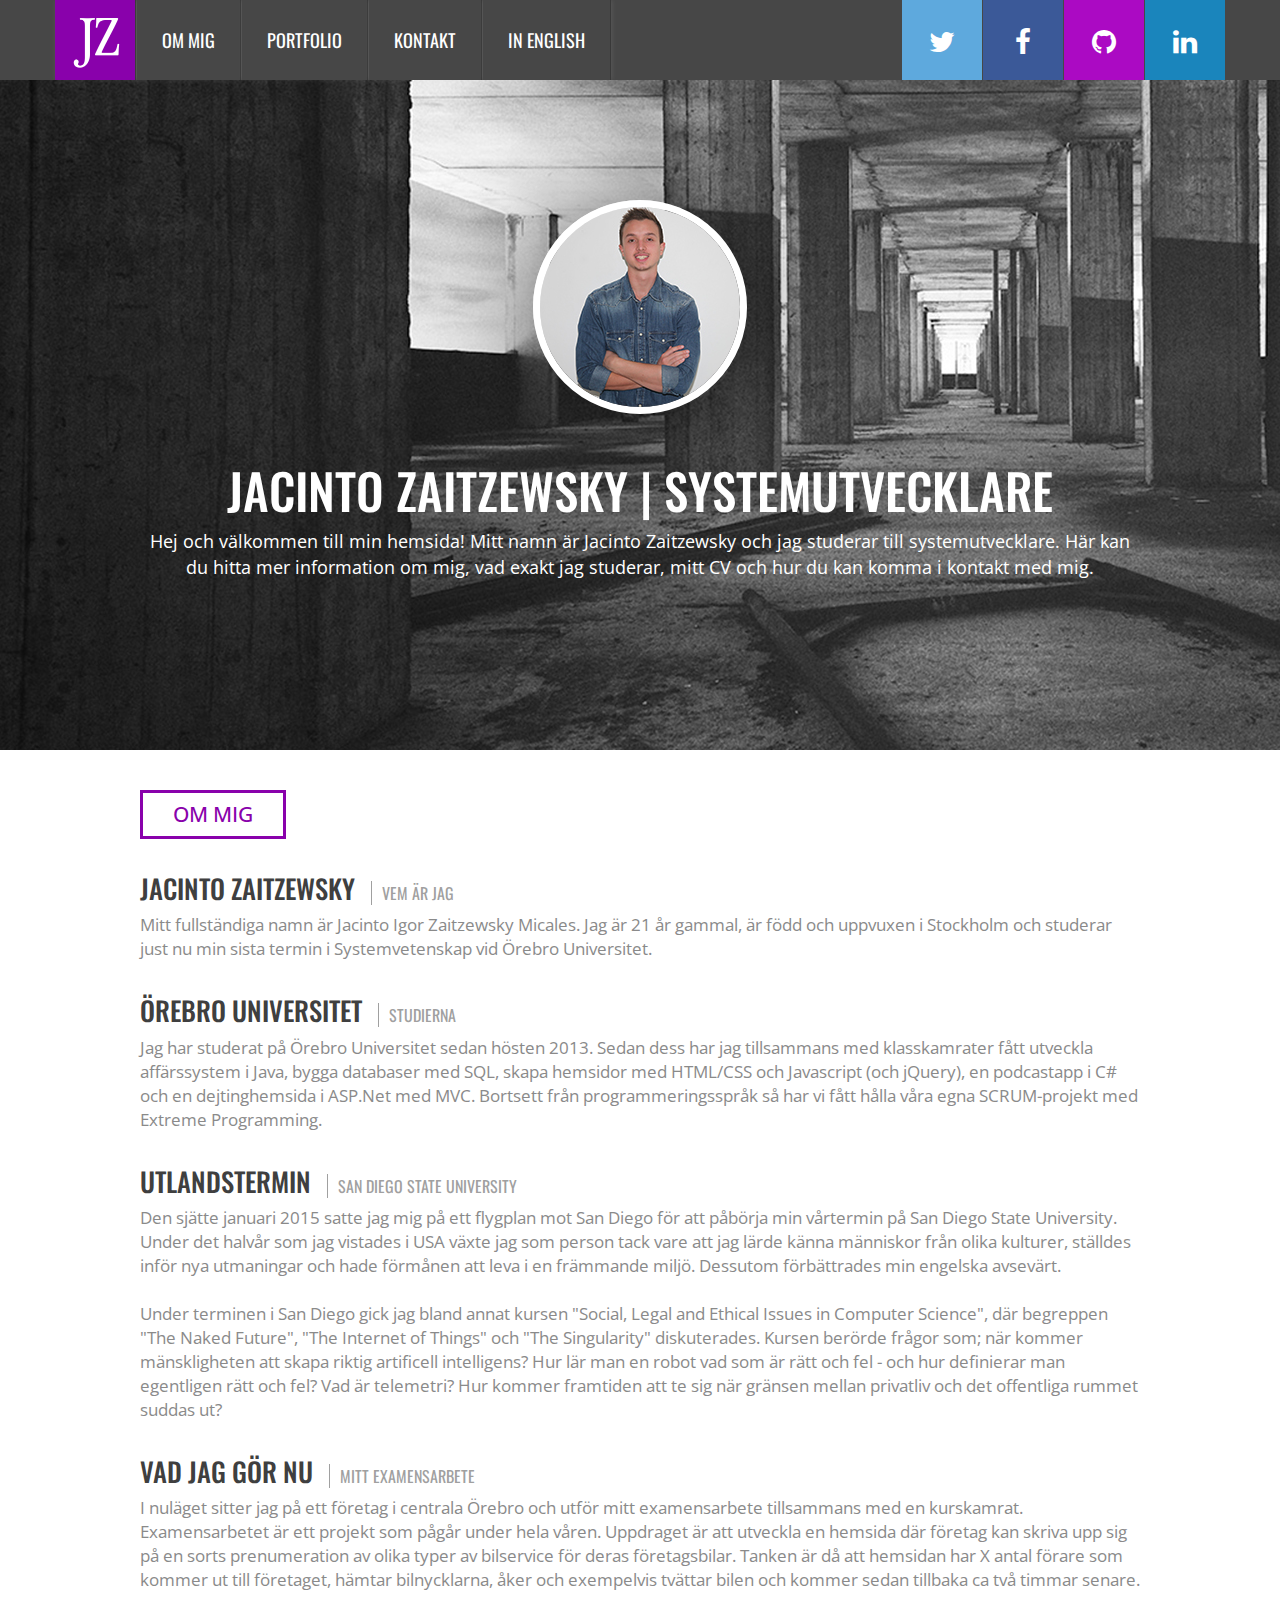
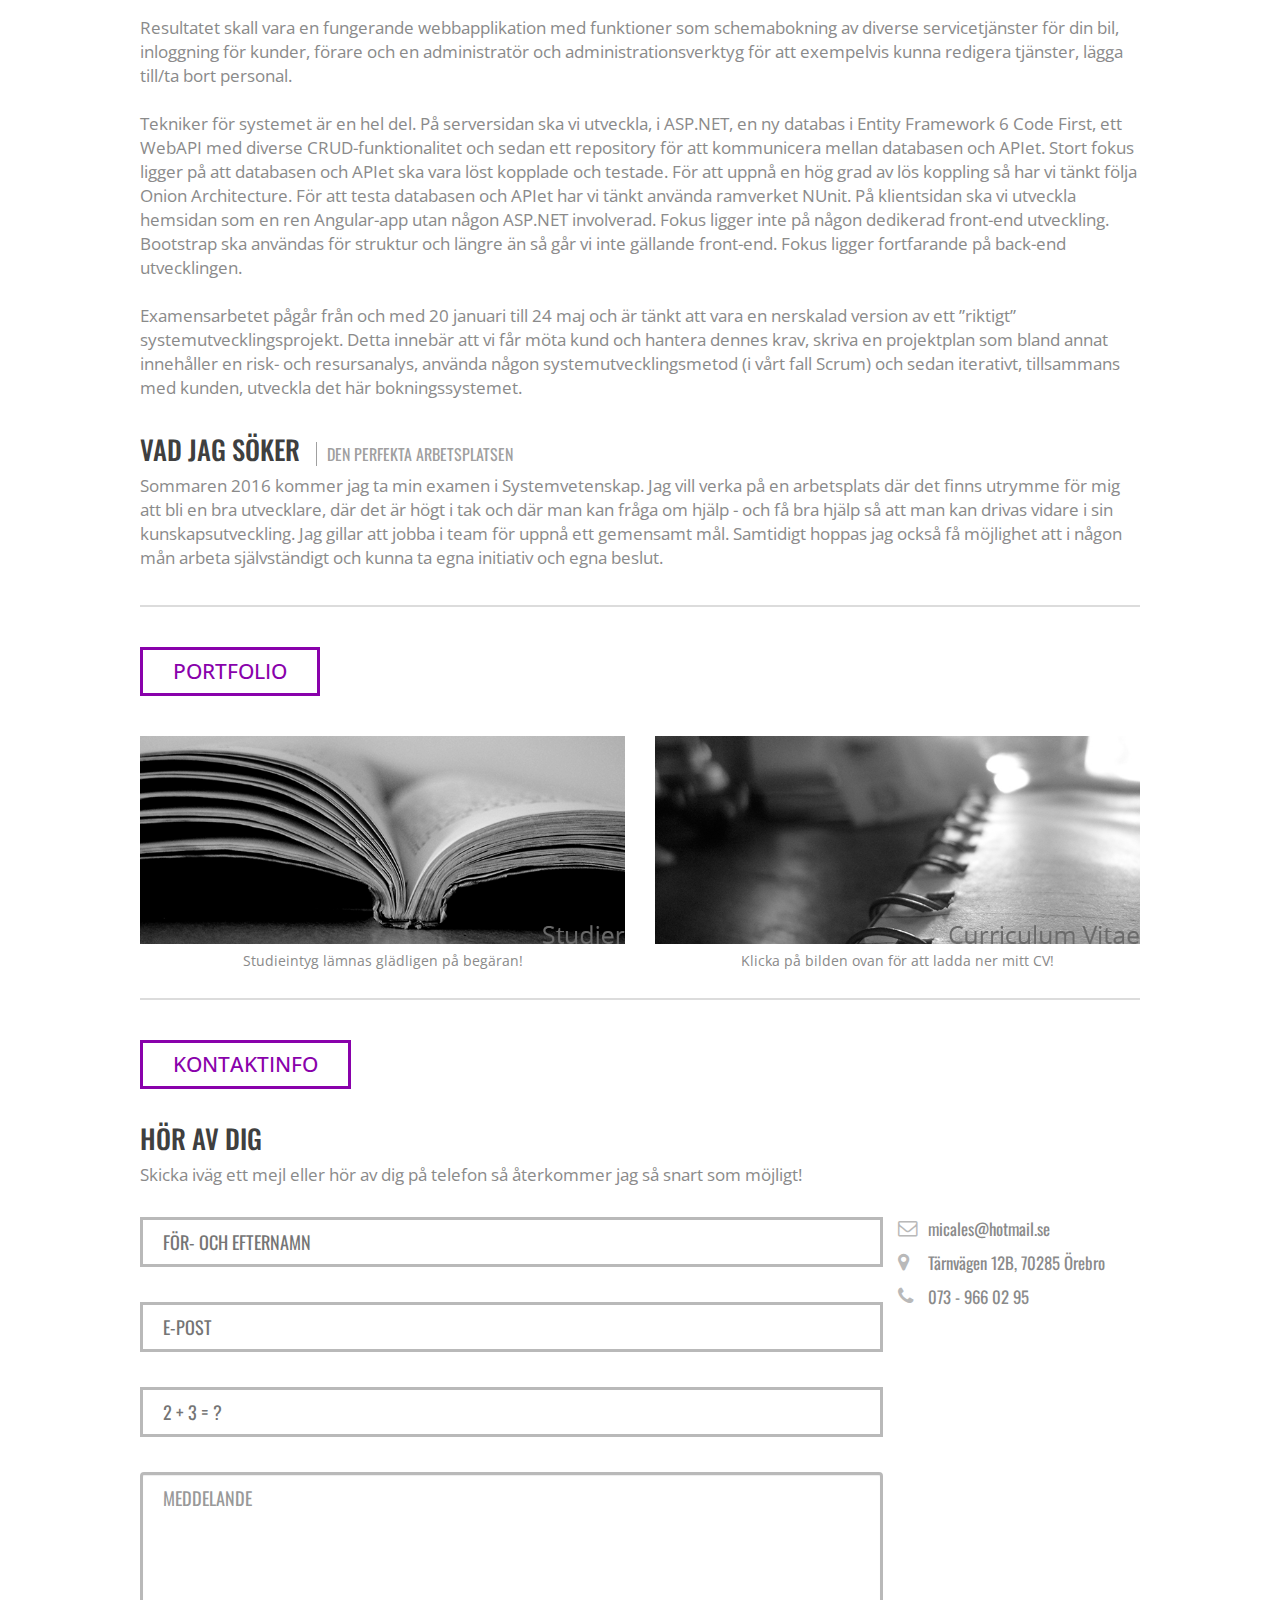
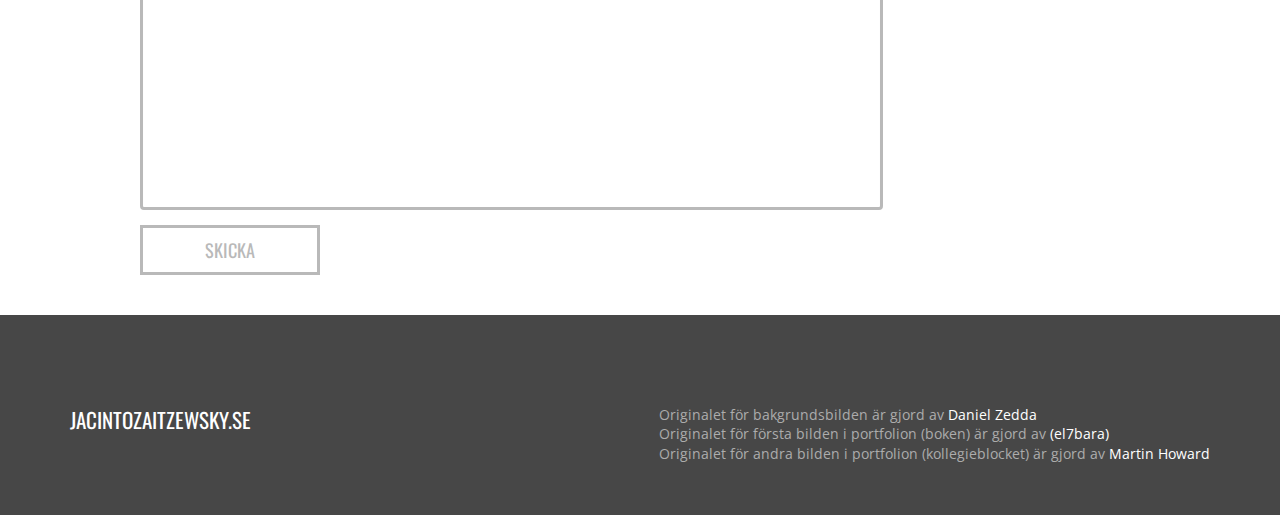
<file: JZPage/index.html>
<!DOCTYPE html>
<html lang="sv">
  <head>
    <meta charset="utf-8">
    <meta http-equiv="X-UA-Compatible" content="IE=edge">
    <meta name="viewport" content="width=device-width, initial-scale=1">
    <meta name="robots" content="noindex">
    <meta name="theme-color" content="#474747">
    <!-- The above 3 meta tags *must* come first in the head; any other head content must come *after* these tags -->
    <link rel="icon" type="image/png" href="img/JZicon.png">
    <title>Jacintos Portfolio</title>

    <!-- Bootstrap -->
    <link href="css/bootstrap.min.css" rel="stylesheet">

    <!-- CUSTOM -->
    <link href='http://fonts.googleapis.com/css?family=Oswald|Open+Sans' rel='stylesheet' type='text/css'>
    <link rel="stylesheet" href="css/custom.css">
    <link rel="stylesheet" href="css/font-awesome.min.css">
    <link rel="stylesheet" type="text/css" href="css/animate.css">
    <link rel="stylesheet" href="css/Back-to-top-css/style.css">

    <script src="js/Back-to-top-js/modernizr.js"></script> <!-- modernizr -->

    <!-- HTML5 shim and Respond.js for IE8 support of HTML5 elements and media queries -->
    <!-- WARNING: Respond.js doesn't work if you view the page via file:// -->
    <!--[if lt IE 9]>
      <script src="https://oss.maxcdn.com/html5shiv/3.7.2/html5shiv.min.js"></script>
      <script src="https://oss.maxcdn.com/respond/1.4.2/respond.min.js"></script>
    <![endif]-->
  </head>
  <body>
  <!-- NAVIGATION BAR -->
  <nav class="navbar navbar-default navbar-fixed-top" role="navigation">
    <div class="container">
      <!-- Brand and toggle get grouped for better mobile display -->
      <div class="navbar-header">
        <button type="button" class="navbar-toggle collapsed" data-toggle="collapse" data-target="#bs-example-navbar-collapse-1">
          <span class="sr-only">Toggle navigation</span>
          <span class="icon-bar"></span>
          <span class="icon-bar"></span>
          <span class="icon-bar"></span>
        </button>
        <a class="navbar-brand" href="index.html"><img src="img/logo.png" class="logo animated bounceInDown"></a>
      </div>

      <!-- Collect the nav links, forms, and other content for toggling -->
      <div class="collapse navbar-collapse" id="bs-example-navbar-collapse-1">
        <ul class="nav navbar-nav">

          <!-- HOME button, maybe use later. -->
          <!-- <li class="active"><a href="#">HOME <span class="sr-only">(current)</span></a></li> -->
          <!-- /HOME button, maybe use later. -->
        
          <li class="btn-about animated bounceInDown"><a id="about-me-link" href="#">OM MIG</a></li>
          <li class="btn-portfolio animated bounceInDown"><a id="portfolio-link" href="#">PORTFOLIO</a></li>
          <li class="btn-contact animated bounceInDown"><a id="contact-link" href="#">KONTAKT</a></li>
          <li class="btn-language animated bounceInDown"><a href="english.html">IN ENGLISH</a></li>
        </ul>

        <!-- SOCIAL ICONS -->
        <ul class="nav navbar-nav navbar-right">
          <li class="twitter animated bounceInDown"><a href="https://twitter.com/jzait" target="blank_"><i class="fa fa-twitter"></i></a></li>
          <li class="facebook animated bounceInDown"><a href="https://www.facebook.com/jacinto.zaitzewsky.systemutvecklare?ref=hl" target="blank_"><i class="fa fa-facebook"></i></a></li>
          <li class="github animated bounceInDown"><a href="https://github.com/Zaitzewsky" target="blank_"><i class="fa fa-github"></i></a></li>
          <li class="linkedin animated bounceInDown"><a href="https://se.linkedin.com/in/jacinto-zaitzewsky-62475710a" target="blank_"><i class="fa fa-linkedin"></i></a></li>
        </ul>
        <!-- /SOCIAL ICONS -->

      </div><!-- /.navbar-collapse -->
    </div><!-- /.container-fluid -->
  </nav>
  <!-- /NAVIGATION BAR -->

  <!-- HEADER -->
  <header class="container-fluid">
    <div id="headerDiv" class="row">
      <img src="img/profilePicture.jpg" class="img-circle profile-picture animated flipInX">
      <h2 class="header-titletext animated rollIn">JACINTO ZAITZEWSKY | SYSTEMUTVECKLARE</h2>
      <P class="header-subtitletext animated rollIn">Hej och välkommen till min hemsida! Mitt namn är Jacinto Zaitzewsky och jag studerar till systemutvecklare. Här kan du hitta mer information om mig, vad exakt jag studerar, mitt CV och hur du kan komma i kontakt med mig.</P>
    </div>
    
  </header>
  <!-- /HEADER -->

  <!-- MAIN CONTENT -->
  <div class="main-content container">
    <div class="row">

      <!-- about me -->
      <div id="1" class="about-me animated slideInUp">
        <h3>OM MIG</h3>
            <h4>JACINTO ZAITZEWSKY <small>VEM ÄR JAG</small></h4>
            <p>Mitt fullständiga namn är Jacinto Igor Zaitzewsky Micales. Jag är 21 år gammal, är född och uppvuxen i Stockholm och studerar just nu min sista termin i Systemvetenskap vid Örebro Universitet.</p>

        <h4>ÖREBRO UNIVERSITET <small>STUDIERNA</small></h4>
        <p>Jag har studerat på Örebro Universitet sedan hösten 2013. Sedan dess har jag tillsammans med klasskamrater fått utveckla affärssystem i Java, bygga databaser med SQL, skapa hemsidor med HTML/CSS och Javascript (och              jQuery), en podcastapp i C# och en dejtinghemsida i ASP.Net med MVC. Bortsett från programmeringsspråk så har vi fått hålla våra egna SCRUM-projekt med Extreme Programming.</p>

        <h4>UTLANDSTERMIN <small>SAN DIEGO STATE UNIVERSITY</small></h4>
        <p>Den sjätte januari 2015 satte jag mig på ett flygplan mot San Diego för att påbörja min vårtermin på San Diego State University. Under det halvår som jag vistades i USA växte jag som person tack vare att jag lärde känna         människor från olika kulturer, ställdes inför nya utmaningar och hade förmånen att leva i en främmande miljö. Dessutom förbättrades min engelska avsevärt.
        <br>
        <br>
        Under terminen i San Diego gick jag bland annat kursen "Social, Legal and Ethical Issues in Computer Science", där begreppen "The Naked Future", "The Internet of Things" och "The Singularity" diskuterades. Kursen berörde           frågor som; när kommer mänskligheten att skapa riktig artificell intelligens? Hur lär man en robot vad som är rätt och fel - och hur definierar man egentligen rätt och fel? Vad är telemetri? Hur kommer framtiden att te sig         när gränsen mellan privatliv och det offentliga rummet suddas ut?</p>

        <h4>VAD JAG GÖR NU <small>MITT EXAMENSARBETE</small></h4>
        <p>I nuläget sitter jag på ett företag i centrala Örebro och utför mitt examensarbete tillsammans med en kurskamrat. Examensarbetet är ett projekt som pågår under hela våren. Uppdraget är att utveckla en hemsida där företag kan skriva upp sig på en sorts prenumeration av olika typer av bilservice för deras företagsbilar. Tanken är då att hemsidan har X antal förare som kommer ut till företaget, hämtar bilnycklarna, åker och exempelvis tvättar bilen och kommer sedan tillbaka ca två timmar senare.
        <br>
        <br>
            Resultatet skall vara en fungerande webbapplikation med funktioner som schemabokning av diverse servicetjänster för din bil, inloggning för kunder, förare och en administratör och administrationsverktyg för att exempelvis kunna redigera tjänster, lägga till/ta bort personal.
        <br>
        <br>    
            Tekniker för systemet är en hel del. På serversidan ska vi utveckla, i ASP.NET, en ny databas i Entity Framework 6 Code First, ett WebAPI med diverse CRUD-funktionalitet och sedan ett repository för att kommunicera mellan databasen och APIet. Stort fokus ligger på att databasen och APIet ska vara löst kopplade och testade. För att uppnå en hög grad av lös koppling så har vi tänkt följa Onion Architecture. För att testa databasen och APIet har vi tänkt använda ramverket NUnit. På klientsidan ska vi utveckla hemsidan som en ren Angular-app utan någon ASP.NET involverad. Fokus ligger inte på någon dedikerad front-end utveckling. Bootstrap ska användas för struktur och längre än så går vi inte gällande front-end. Fokus ligger fortfarande på back-end utvecklingen.
        <br>
        <br>    
            Examensarbetet pågår från och med 20 januari till 24 maj och är tänkt att vara en nerskalad version av ett ”riktigt” systemutvecklingsprojekt. Detta innebär att vi får möta kund och hantera dennes krav, skriva en projektplan som bland annat innehåller en risk- och resursanalys, använda någon systemutvecklingsmetod (i vårt fall Scrum) och sedan iterativt, tillsammans med kunden, utveckla det här bokningssystemet.
</p>
        
        <h4>VAD JAG SÖKER <small>DEN PERFEKTA ARBETSPLATSEN</small></h4>
        <p>Sommaren 2016 kommer jag ta min examen i Systemvetenskap. Jag vill verka på en arbetsplats där det finns utrymme för mig att bli en bra utvecklare, där det är högt i tak och där man kan fråga om hjälp - och få bra hjälp så att man kan drivas vidare i sin kunskapsutveckling. Jag gillar att jobba i team för uppnå ett gemensamt mål. Samtidigt hoppas jag också få möjlighet att i någon mån arbeta självständigt och kunna ta egna initiativ och egna beslut.</p>
      </div>
      <!-- /about me -->
      
      <hr>

      <!-- portfolio -->
      <div id="2" class="portfolio">
        <h3>PORTFOLIO</h3>

        <div class="row">
          <!-- first Column -->
          <div class="col-md-6 column">
            <img src="img/books-texted.jpg" class="img-responsive">
            <p>Studieintyg lämnas glädligen på begäran!</p>
          </div>
          <!-- /first Column -->

          <!-- second Column -->
          <div class="col-md-6 column">
            <a href="pdfs/Jacinto-Zaitzewsky-CV.pdf" download="Jacinto-Zaitzewsky-CV.pdf"><img src="img/notepad-texted.jpg" class="img-responsive"></a>
            <p>Klicka på bilden ovan för att ladda ner mitt CV!</p>
          </div>
          <!-- /second Column -->
        </div>
      </div>
      <!-- /portfolio -->

      <hr>

      <!-- contact-info -->

      <div id="3" class="contact">

        <h3>KONTAKTINFO</h3>
        <h4>HÖR AV DIG</h4>
        <p>Skicka iväg ett mejl eller hör av dig på telefon så återkommer jag så snart som möjligt!</p>

        <div class="row">
          
          <!-- contact form -->
          <div class="col-md-9">
            
          <form autocomplete="on" id="form" method="post" action="form-process.php">
            <div class="form-group">
              <input required aria-required=”true” pattern="[A-ZÅÄÖa-zåäö ]+" id="fullname" title="(Vänligen fyll i endast bokstäver)" type="text" name="fullname" placeholder="FÖR- OCH EFTERNAMN">
            </div>
            <div class="form-group">
              <input required aria-required=”true” id="email" type="email" name="email" placeholder="E-POST">
            </div>
            <div class="form-group">
              <input required aria-required=”true” pattern="5" title="(Vad är 2 + 3?)" id="humanQuestion" type="text" name="human-question" placeholder="2 + 3 = ?">
            </div>
            <div class="form-group">
              <textarea autocomplete"off" required aria-required=”true” id="message" class ="form-control" name="message" placeholder="MEDDELANDE" rows="12"></textarea>
            </div>
            <input id="submit" class ="send" type="submit" name="submit" value="SKICKA">
          </form>

          </div>
          <!-- /contact form -->

          <!-- contact icons -->
          <div class="col-md-3 quick-info">
            <div><i class="fa fa-envelope-o"></i><a href="mailto:micales@hotmail.se"><p>micales@hotmail.se</p></a></div>
            <div><i class="fa fa-map-marker"></i><a href="https://www.google.se/maps/place/T%C3%A4rnv%C3%A4gen+12B,+702+85+%C3%96rebro/@59.2582574,15.2584564,17z/data=!3m1!4b1!4m2!3m1!1s0x465c144f5cef060d:0x40161332768e201f" target="blank_"><p>Tärnvägen 12B, 70285 Örebro</p></a></div>
            <div><i class="fa fa-phone"></i><a href="tel: 0739660295"><p>073 - 966 02 95</p></a></div>
          </div>
          <!-- /contact icons -->
        
        </div>
      </div>
      <!-- /contact-info -->

    </div>
  </div>
  <!-- /MAIN CONTENT -->
  
  <!-- FOOTER -->
  <footer>
    <div class="container">
      <div class="pull-left"><a href="index.html">JACINTOZAITZEWSKY.SE</a></div>
      <div class="pull-right">
        <p>Originalet för bakgrundsbilden är gjord av <a href="https://www.flickr.com/photos/astragony/8401795212/" target="_blank">Daniel Zedda</a></p>
        <p>Originalet för första bilden i portfolion (boken) är gjord av <a href="https://www.flickr.com/photos/el7bara/118689362/in/[base64]" target="_blank">(el7bara)</a></p>
        <p>Originalet för andra bilden i portfolion (kollegieblocket) är gjord av <a href="https://www.flickr.com/photos/martinhoward/3402855980/in/[base64]" target="_blank">Martin Howard</a></p>
      </div>
    </div>
  </footer>
  <!-- /FOOTER -->
  
  <!-- BACK-TO-TOP -->
    <a href="#0" class="cd-top">Top</a>
  <!-- /BACK-TO-TOP -->



    <!-- jQuery (necessary for Bootstrap's JavaScript plugins) -->
    <script src="https://ajax.googleapis.com/ajax/libs/jquery/1.11.2/jquery.min.js"></script>
    <!-- Include all compiled plugins (below), or include individual files as needed -->
    <script src="js/bootstrap.min.js"></script>
    <script type="text/javascript" src="js/custom.js"></script>
    <script src="js/Back-to-top-js/main.js"></script>
  </body>
</html>
</file>
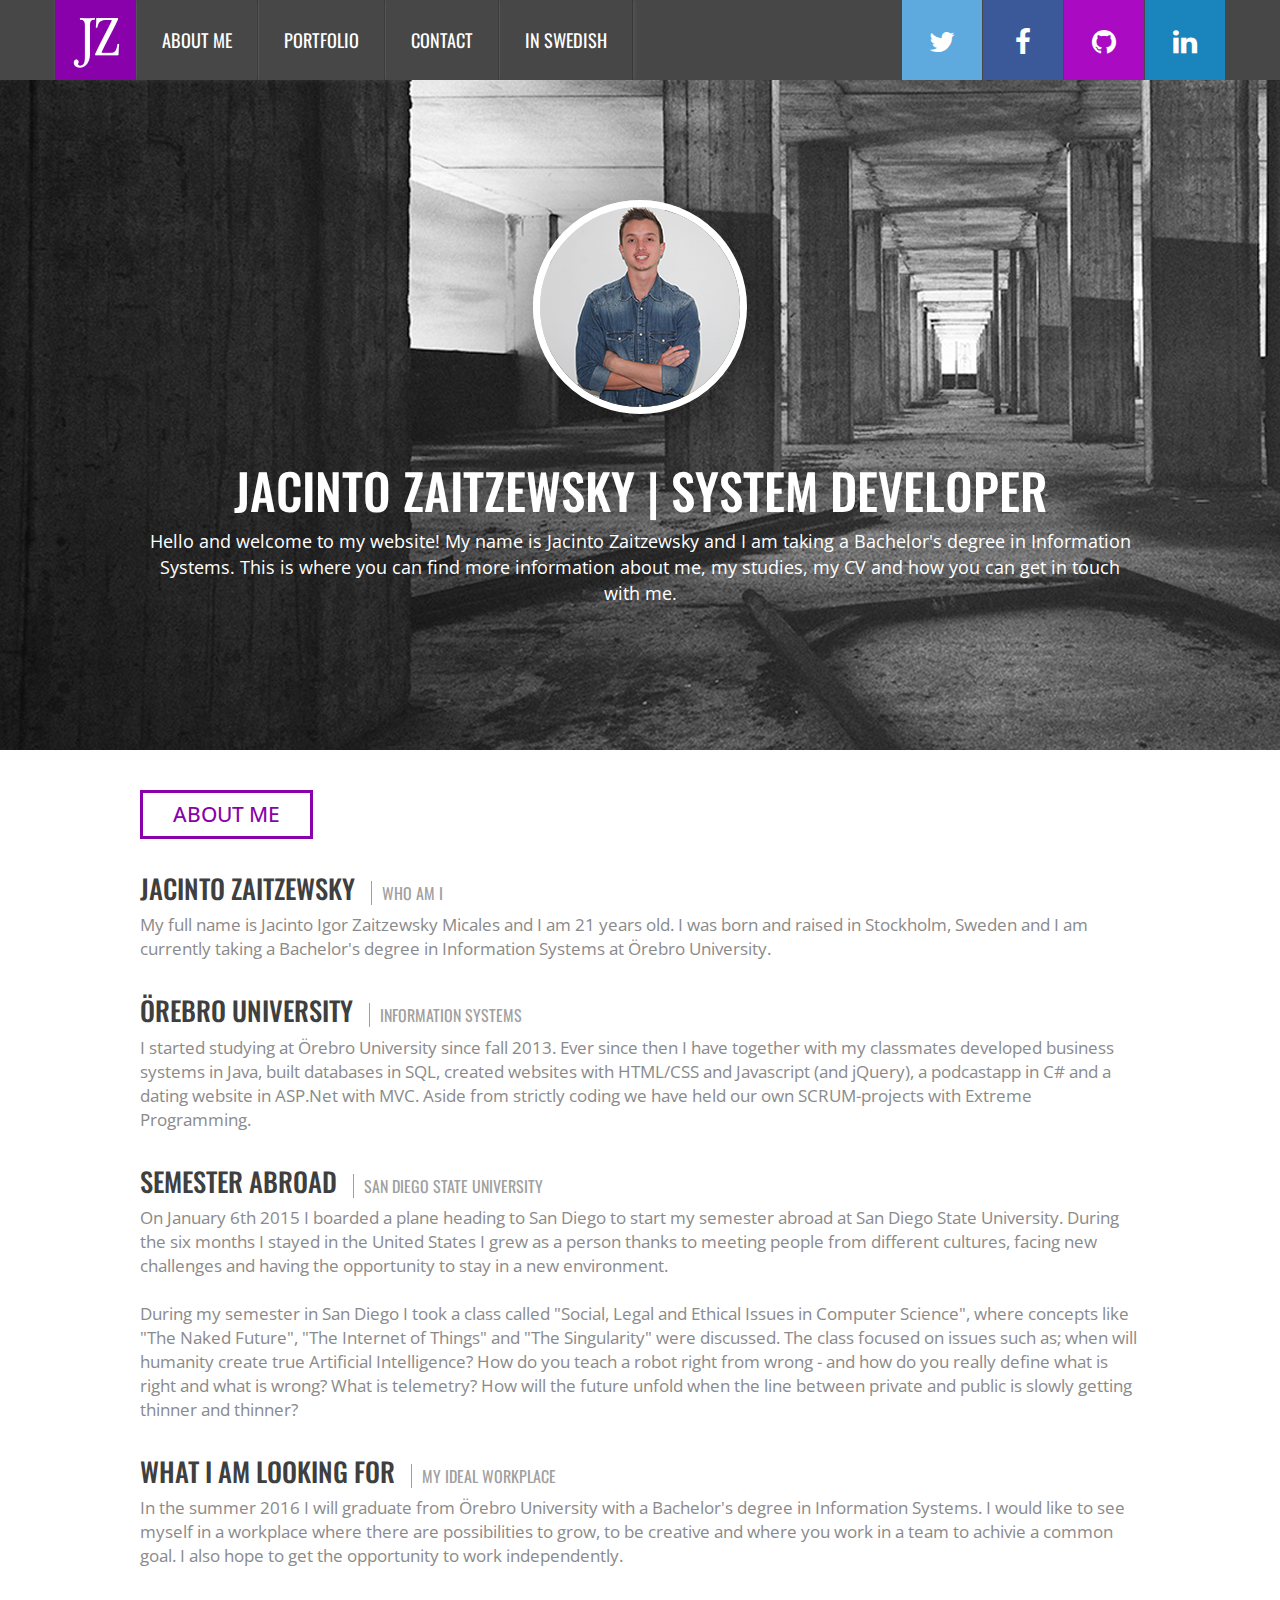
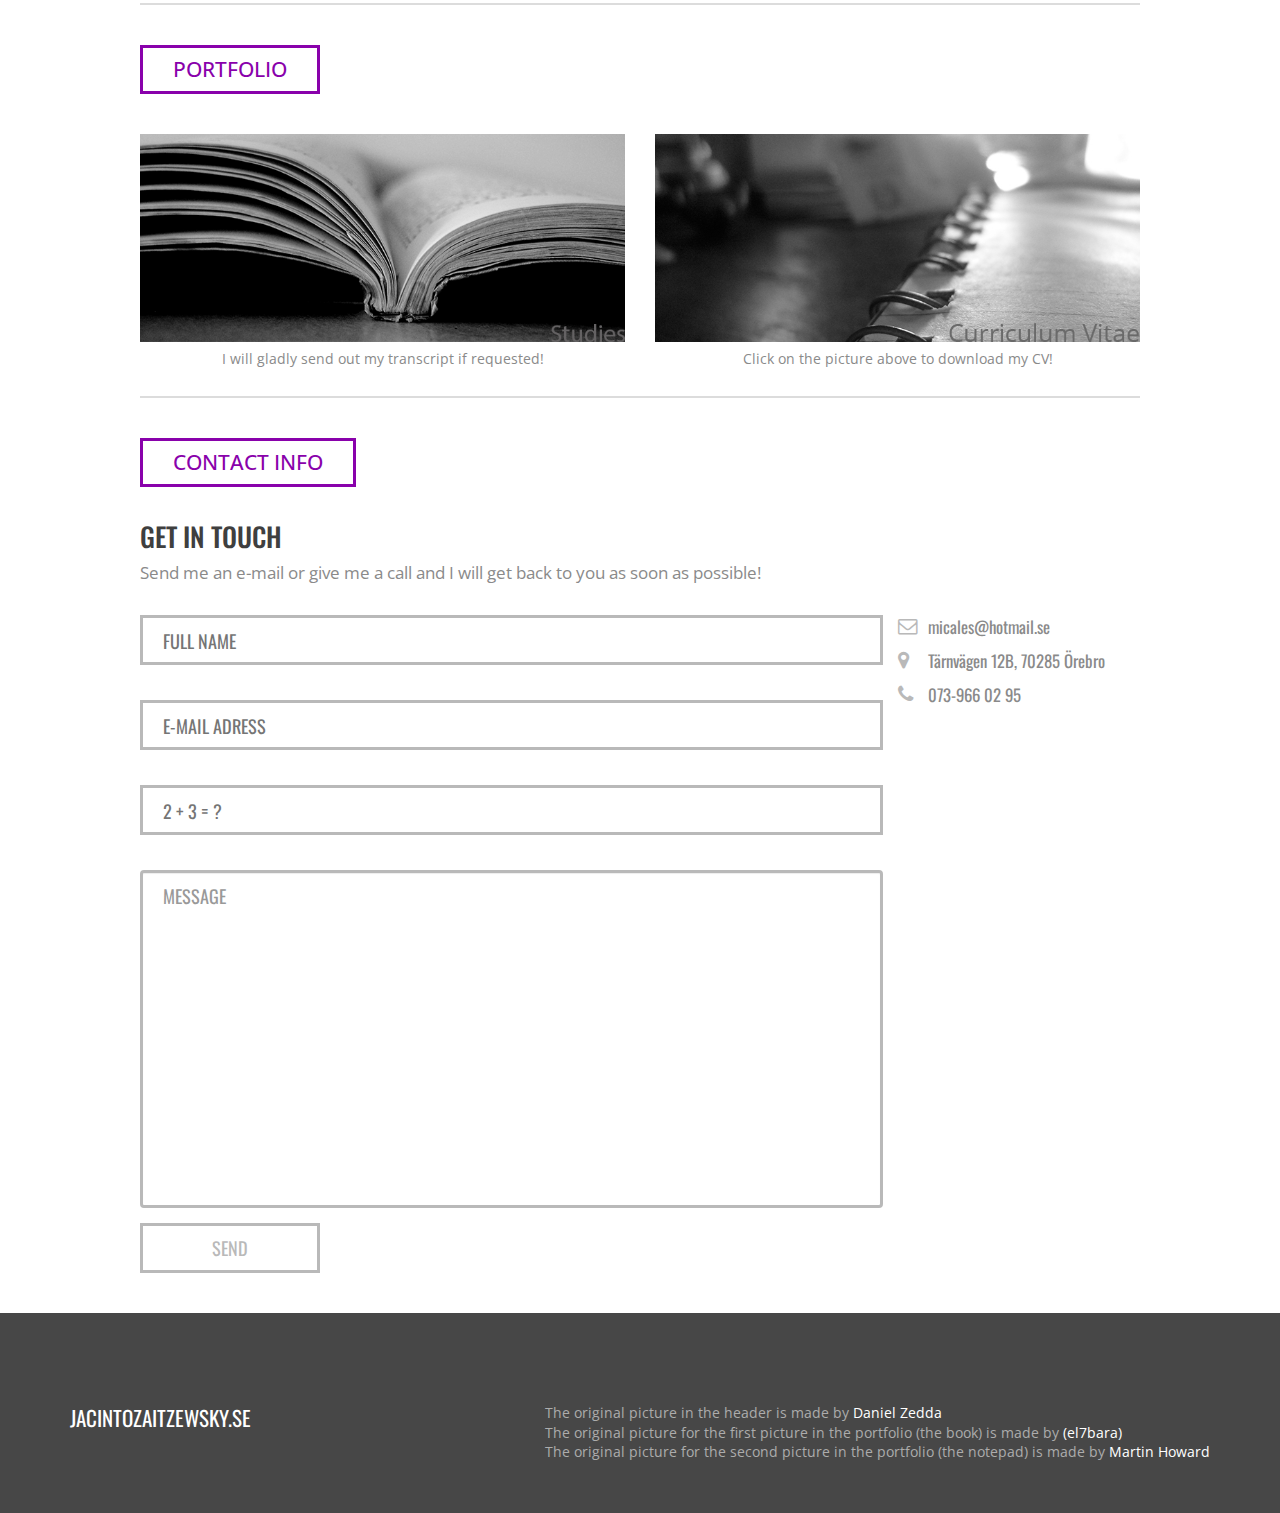
<file: JZPage/english.html>
<!DOCTYPE html>
<html lang="en">
  <head>
    <meta charset="utf-8">
    <meta http-equiv="X-UA-Compatible" content="IE=edge">
    <meta name="viewport" content="width=device-width, initial-scale=1">
    <meta name="robots" content="noindex">
    <meta name="theme-color" content="#474747">
    <!-- The above 3 meta tags *must* come first in the head; any other head content must come *after* these tags -->
    <link rel="icon" type="image/png" href="img/JZicon.png">
    <title>Jacintos portfolio</title>

    <!-- Bootstrap -->
    <link href="css/bootstrap.min.css" rel="stylesheet">

    <!-- CUSTOM -->
    <link href='http://fonts.googleapis.com/css?family=Oswald|Open+Sans' rel='stylesheet' type='text/css'>
    <link rel="stylesheet" href="css/custom.css">
    <link rel="stylesheet" href="css/font-awesome.min.css">
    <link rel="stylesheet" type="text/css" href="css/animate.css">
    <link rel="stylesheet" href="css/Back-to-top-css/style.css">

    <script src="js/Back-to-top-js/modernizr.js"></script> <!-- modernizr -->

    <!-- HTML5 shim and Respond.js for IE8 support of HTML5 elements and media queries -->
    <!-- WARNING: Respond.js doesn't work if you view the page via file:// -->
    <!--[if lt IE 9]>
      <script src="https://oss.maxcdn.com/html5shiv/3.7.2/html5shiv.min.js"></script>
      <script src="https://oss.maxcdn.com/respond/1.4.2/respond.min.js"></script>
    <![endif]-->
  </head>
  <body>
  <!-- NAVIGATION BAR -->
  <nav class="navbar navbar-default navbar-fixed-top" role="navigation">
    <div class="container">
      <!-- Brand and toggle get grouped for better mobile display -->
      <div class="navbar-header">
        <button type="button" class="navbar-toggle collapsed" data-toggle="collapse" data-target="#bs-example-navbar-collapse-1">
          <span class="sr-only">Toggle navigation</span>
          <span class="icon-bar"></span>
          <span class="icon-bar"></span>
          <span class="icon-bar"></span>
        </button>
        <a class="navbar-brand" href="index.html"><img src="img/logo.png" class="logo animated bounceInDown"></a>
      </div>

      <!-- Collect the nav links, forms, and other content for toggling -->
      <div class="collapse navbar-collapse" id="bs-example-navbar-collapse-1">
        <ul class="nav navbar-nav">        
          <li class="btn-about animated bounceInDown"><a id="about-me-link" href="#">ABOUT ME</a></li>
          <li class="btn-portfolio animated bounceInDown"><a id="portfolio-link" href="#">PORTFOLIO</a></li>
          <li class="btn-contact animated bounceInDown"><a id="contact-link" href="#">CONTACT</a></li>
          <li class="btn-language animated bounceInDown"><a href="index.html">IN SWEDISH</a></li>
        </ul>

        <!-- SOCIAL ICONS -->
        <ul class="nav navbar-nav navbar-right">
          <li class="twitter animated bounceInDown"><a href="https://twitter.com/jzait" target="blank_"><i class="fa fa-twitter"></i></a></li>
          <li class="facebook animated bounceInDown"><a href="https://www.facebook.com/jacinto.zaitzewsky.systemutvecklare?ref=hl" target="blank_"><i class="fa fa-facebook"></i></a></li>
          <li class="github animated bounceInDown"><a href="https://github.com/Zaitzewsky" target="blank_"><i class="fa fa-github"></i></a></li>
          <li class="linkedin animated bounceInDown"><a href="https://se.linkedin.com/in/jacinto-zaitzewsky-62475710a" target="blank_"><i class="fa fa-linkedin"></i></a></li>
        </ul>
        <!-- /SOCIAL ICONS -->

      </div><!-- /.navbar-collapse -->
    </div><!-- /.container-fluid -->
  </nav>
  <!-- /NAVIGATION BAR -->

  <!-- HEADER -->
  <header class="container-fluid">
    <div id="headerDiv" class="row">
      <img src="img/profilePicture.jpg" class="img-circle profile-picture animated flipInX">
      <h2 class="header-titletext animated rollIn">JACINTO ZAITZEWSKY | SYSTEM DEVELOPER</h2>
      <P class="header-subtitletext animated rollIn">Hello and welcome to my website! My name is Jacinto Zaitzewsky and I am taking a Bachelor's degree in Information Systems. This is where you can find more information about me, my studies, my CV and how you can get in touch with me.</P>
    </div>
    
  </header>
  <!-- /HEADER -->

  <!-- MAIN CONTENT -->
  <div class="main-content container">
    <div class="row">

      <!-- about me -->
      <div id="1" class="about-me animated slideInUp">
        <h3>ABOUT ME</h3>
        
        <h4>JACINTO ZAITZEWSKY <small>WHO AM I</small></h4>
        <p>My full name is Jacinto Igor Zaitzewsky Micales and I am 21 years old. I was born and raised in Stockholm, Sweden and I am currently taking a Bachelor's degree in Information Systems at Örebro University.</p>

        <h4>ÖREBRO UNIVERSITY <small>INFORMATION SYSTEMS</small></h4>
        <p>I started studying at Örebro University since fall 2013. Ever since then I have together with my classmates developed business systems in Java, built databases in SQL, created websites with HTML/CSS and Javascript (and jQuery), a podcastapp in C# and a dating website in ASP.Net with MVC. Aside from strictly coding we have held our own SCRUM-projects with Extreme Programming.</p>

        <h4>SEMESTER ABROAD <small>SAN DIEGO STATE UNIVERSITY</small></h4>
        <p>On January 6th 2015 I boarded a plane heading to San Diego to start my semester abroad at San Diego State University. During the six months I stayed in the United States I grew as a person thanks to meeting people from different cultures, facing new challenges and having the opportunity to stay in a new environment.
        <br>
        <br>
        During my semester in San Diego I took a class called "Social, Legal and Ethical Issues in Computer Science", where concepts like  "The Naked Future", "The Internet of Things" and "The Singularity" were discussed. The class focused on issues such as; when will humanity create true Artificial Intelligence? How do you teach a robot right from wrong - and how do you really define what is right and what is wrong? What is telemetry? How will the future unfold when the line between private and public is slowly getting thinner and thinner?</p>

        <h4>WHAT I AM LOOKING FOR <small>MY IDEAL WORKPLACE</small></h4>
        <p>In the summer 2016 I will graduate from Örebro University with a Bachelor's degree in Information Systems. I would like to see myself in a workplace where there are possibilities to grow, to be creative and where you work in a team to achivie a common goal. I also hope to get the opportunity to work independently.</p>
      </div>
      <!-- /about me -->
      
      <hr>

      <!-- portfolio -->
      <div id="2" class="portfolio">
        <h3>PORTFOLIO</h3>

        <div class="row">
          <!-- first Column -->
          <div class="col-md-6 column">
            <img src="img/books-texted-english.jpg" class="img-responsive">
            <p>I will gladly send out my transcript if requested!</p>
          </div>
          <!-- /first Column -->

          <!-- second Column -->
          <div class="col-md-6 column">
            <a href="pdfs/Jacinto-Zaitzewsky-CV.pdf" download="Jacinto-Zaitzewsky-CV.pdf"><img src="img/notepad-texted.jpg" class="img-responsive"></a>
            <p>Click on the picture above to download my CV!</p>
          </div>
          <!-- /second Column -->
        </div>
      </div>
      <!-- /portfolio -->

      <hr>

      <!-- contact-info -->

      <div id="3" class="contact">

        <h3>CONTACT INFO</h3>
        <h4>GET IN TOUCH</h4>
        <p>Send me an  e-mail or give me a call and I will get back to you as soon as possible!</p>

        <div class="row">
          
          <!-- contact form -->
          <div class="col-md-9">
            
          <form autocomplete="on" id="form" action="form-process.php" method="post">
            <div class="form-group">
              <input required aria-required=”true” pattern="[A-ZÅÄÖa-zåäö ]+" id="fullname" title="(Only letters, please)" type="text" name="fullname" placeholder="FULL NAME">
            </div>
            <div class="form-group">
              <input required aria-required=”true” id="email" type="email" name="email" placeholder="E-MAIL ADRESS">
            </div>
            <div class="form-group">
              <input required aria-required=”true” pattern="5" title="(What is 2 + 3?)" id="humanQuestion" type="text" name="human-question" placeholder="2 + 3 = ?">
            </div>
            <div class="form-group">
              <textarea autocomplete="off" required aria-required=”true” id="message" class ="form-control" name="message" placeholder="MESSAGE" rows="12"></textarea>
            </div>
            <input id="submit" class ="send" type="submit" name="submit" value="SEND">
          </form>

          </div>
          <!-- /contact form -->

          <!-- contact icons -->
          <div class="col-md-3 quick-info">
            <div><i class="fa fa-envelope-o"></i><a href="mailto:micales@hotmail.se"><p>micales@hotmail.se</p></a></div>
            <div><i class="fa fa-map-marker"></i><a href="https://www.google.se/maps/place/T%C3%A4rnv%C3%A4gen+12B,+702+85+%C3%96rebro/@59.2582574,15.2584564,17z/data=!3m1!4b1!4m2!3m1!1s0x465c144f5cef060d:0x40161332768e201f" target="blank_"><p>Tärnvägen 12B, 70285 Örebro</p></a></div>
            <div><i class="fa fa-phone"></i><a href="tel: 0739660295"><p>073-966 02 95</p></a></div>
          </div>
          <!-- /contact icons -->
        
        </div>
      </div>
      <!-- /contact-info -->

    </div>
  </div>
  <!-- /MAIN CONTENT -->
  
  <!-- FOOTER -->
  <footer>
    <div class="container">
      <div class="pull-left"><a href="index.html">JACINTOZAITZEWSKY.SE</a></div>
      <div class="pull-right">
        <p>The original picture in the header is made by <a href="https://www.flickr.com/photos/astragony/8401795212/" target="_blank">Daniel Zedda</a></p>
        <p>The original picture for the first picture in the portfolio (the book) is made by <a href="https://www.flickr.com/photos/el7bara/118689362/in/[base64]" target="_blank">(el7bara)</a></p>
        <p>The original picture for the second picture in the portfolio (the notepad) is made by <a href="https://www.flickr.com/photos/martinhoward/3402855980/in/[base64]" target="_blank">Martin Howard</a></p>
      </div>
    </div>
  </footer>
  <!-- /FOOTER -->

  <!-- BACK-TO-TOP -->
    <a href="#0" class="cd-top">Top</a>
  <!-- /BACK-TO-TOP -->


    <!-- jQuery (necessary for Bootstrap's JavaScript plugins) -->
    <script src="https://ajax.googleapis.com/ajax/libs/jquery/1.11.2/jquery.min.js"></script>
    <!-- Include all compiled plugins (below), or include individual files as needed -->
    <script src="js/bootstrap.min.js"></script>
    <script type="text/javascript" src="js/custom.js"></script>
    <script src="js/Back-to-top-js/main.js"></script>
  </body>
</html>
</file>
<file: JZPage/css/Back-to-top-css/style.css>
/* -------------------------------- 

Main components 

-------------------------------- */

.cd-top {
  display: inline-block;
  height: 40px;
  width: 40px;
  position: fixed;
  bottom: 40px;
  right: 10px;
  box-shadow: 0 0 10px rgba(0, 0, 0, 0.05);
  /* image replacement properties */
  overflow: hidden;
  text-indent: 100%;
  white-space: nowrap;
  background: rgba(136, 0, 170, 0.8) url(cd-top-arrow.svg) no-repeat center 50%;
  visibility: hidden;
  opacity: 0;
  -webkit-transition: opacity .3s 0s, visibility 0s .3s;
  -moz-transition: opacity .3s 0s, visibility 0s .3s;
  transition: opacity .3s 0s, visibility 0s .3s;
}
.cd-top.cd-is-visible, .cd-top.cd-fade-out, .no-touch .cd-top:hover {
  -webkit-transition: opacity .3s 0s, visibility 0s 0s;
  -moz-transition: opacity .3s 0s, visibility 0s 0s;
  transition: opacity .3s 0s, visibility 0s 0s;
}
.cd-top.cd-is-visible {
  /* the button becomes visible */
  visibility: visible;
  opacity: 1;
}
.cd-top.cd-fade-out {
  /* if the user keeps scrolling down, the button is out of focus and becomes less visible */
  opacity: .5;
}
.no-touch .cd-top:hover {
  background-color: #8901ab;
  opacity: 1;
}
@media only screen and (min-width: 768px) {
  .cd-top {
    right: 20px;
    bottom: 20px;
  }
}
@media only screen and (min-width: 1024px) {
  .cd-top {
    height: 60px;
    width: 60px;
    right: 30px;
    bottom: 30px;
  }
}
</file>
<file: JZPage/css/custom.css>
/* Animate CSS */
.profile-picture{
  -webkit-animation-delay: 2.7s;
  -moz-animation-delay: 2.7s;
  -o-animation-delay: 2.7s;
  -ms-animation-delay: 2.7s;
}
.about-me{
  -webkit-animation-delay: 3s;
  -moz-animation-delay: 3s;
  -o-animation-delay: 3s;
  -ms-animation-delay: 3s;
}
.logo{
  -webkit-animation-delay: .1s;
  -moz-animation-delay: .1s;
  -o-animation-delay: .1s;
  -ms-animation-delay: .1s;
}
.btn-about{
  -webkit-animation-delay: .2s;
  -moz-animation-delay: .2s;
  -o-animation-delay: .2s;
  -ms-animation-delay: .2s;
}
.btn-portfolio{
  -webkit-animation-delay: .3s;
  -moz-animation-delay: .3s;
  -o-animation-delay: .3s;
  -ms-animation-delay: .3s;
}
.btn-contact{
  -webkit-animation-delay: .4s;
  -moz-animation-delay: .4s;
  -o-animation-delay: .4s;
  -ms-animation-delay: .4s;
}

.btn-language{
  -webkit-animation-delay: .5s;
  -moz-animation-delay: .5s;
  -o-animation-delay: .5s;
  -ms-animation-delay: .5s; 
}
.twitter{
  -webkit-animation-delay: .7s;
  -moz-animation-delay: .7s;
  -o-animation-delay: .7s;
  -ms-animation-delay: .7s;
}
.facebook{
  -webkit-animation-delay: .8s;
  -moz-animation-delay: .8s;
  -o-animation-delay: .8s;
  -ms-animation-delay: .8s;
}
.github{
  -webkit-animation-delay: .9s;
  -moz-animation-delay: .9s;
  -o-animation-delay: .9s;
  -ms-animation-delay: .9s;
}
.linkedin{
  -webkit-animation-delay: .6s;
  -moz-animation-delay: .6s;
  -o-animation-delay: .6s;
  -ms-animation-delay: .6s;
}
.header-titletext{
  -webkit-animation-delay: 1.3s;
  -moz-animation-delay: 1.3s;
  -o-animation-delay: 1.3s;
  -ms-animation-delay: 1.3s;
}
.header-subtitletext{
  -webkit-animation-delay: 1.8s;
  -moz-animation-delay: 1.8s;
  -o-animation-delay: 1.8s;
  -ms-animation-delay: 1.8s;
}
/* /Animate CSS */

/* GENERAL CSS-RULES */
p { font-family: 'Open Sans', sans-serif; }
hr { border: 1px solid #dcdcdc; }
/* /GENERAL CSS-RULES */

/* NAVIGATION BAR */
.navbar-default{
	background-color: #474747;
	margin-bottom: 0;
	border: none;
}

.logo {
	width: 80px;
	height: 80px;
	padding: 10px 15px;
	background-color: #8901ab;
}

.navbar-brand,
.navbar-nav li a {
	height: 80px;
	line-height: 80px;
	padding: 0 25px;
	background-color: #474747;
	margin-left: 1px;
	font-family: 'Oswald', sans-serif;
	font-size: 1.3em;
	color: #ffffff;
	border-right: 1px solid #393939;
	-webkit-box-shadow: 1px 0px 5px 0px rgba(255,255,255, .1);
	-moz-box-shadow: 1px 0px 5px 0px rgba(255,255,255, .1);
	box-shadow: 1px 0px 5px 0px rgba(255,255,255, .1);
}

.navbar-brand,
.navbar-nav li.btn-about a,
.navbar-nav li.btn-portfolio a,
.navbar-nav li.btn-contact a{
	color: #ffffff !important;
}

.navbar-brand {
	padding-right: 0;
	padding-left: 0;
}

.navbar-default .navbar-nav>li>a {
	color: #ffffff;
}

.navbar-default .navbar-nav>li>a:hover { 
	color: #ffffff; background-color: #535252
}

.navbar-default .navbar-nav>.active>a,
.navbar-default .navbar-nav>.active>a:focus,
.navbar-default .navbar-nav>.active>a:hover,
.navbar-default .navbar-nav>.open>a{
	color: #ffffff;
	background-color: #535252;
}

.navbar-default .navbar-toggle {
	margin-top: 25px;
	border-color: #646464;
}

.navbar-default .navbar-collapse,
.navbar-default .navbar-form {
	border-color: #3d3d3d;
}
/* /NAVIGATION BAR */

/* SOCIAL ICONS */
li.twitter a {
	width: 80px;
	background-color: #5ea9dd !important;
	color: #ffffff !important;
	font-size: 2.0em;
	text-align: center;
	box-shadow: none;
	border-right: none;
}

li.facebook a {
	width: 80px;
	background-color: #3b5998 !important;
	color: #ffffff !important;
	font-size: 2.0em;
	text-align: center;
	box-shadow: none;
	border-right: none;
}

li.github a {
	width: 80px;
	background-color: #ab0ac3 !important;
	color: #ffffff !important;
	font-size: 2.0em;
	text-align: center;
	box-shadow: none;
	border-right: none;
}
li.linkedin a{
	width: 80px;
	background-color: #1A85BC !important;
	color: #ffffff !important;
	font-size: 2.0em;
	text-align: center;
	box-shadow: none;
	border-right: none;
}
/* /SOCIAL ICONS */

/* SPINNING ICONS */
.fa-twitter:hover,
.fa-facebook:hover,
.fa-github:hover,
.fa-linkedin:hover{
    -webkit-animation-name: rotate; 
    -webkit-animation-duration: 1.3s; 
    -webkit-animation-iteration-count: infinite;
    -webkit-animation-timing-function: linear;
    -moz-animation-name: rotate; 
    -moz-animation-duration: 1.3s; 
    -moz-animation-iteration-count: infinite;
    -moz-animation-timing-function: linear;
    animation-name: rotate; 
    animation-duration: 1.3s; 
    animation-iteration-count: infinite;
    animation-timing-function: linear;
}

@-webkit-keyframes rotate {
    from {-webkit-transform: rotate(0deg);}
    to {-webkit-transform: rotate(360deg);}
}

@-moz-keyframes rotate {
    from {-moz-transform: rotate(0deg);}
    to {-moz-transform: rotate(360deg);}
}

@keyframes rotate {
    from {transform: rotate(0deg);}
    to {transform: rotate(360deg);}
}
/* /SPINNING ICONS */

/* HEADER */
header {
	height: 750px;
	text-align: center;
	background: url(../img/background.jpg);
	background-attachment: fixed;
	padding-top: 200px; 
}
.profile-picture{
	border: 7px solid #ffffff;
	-webkit-box-shadow: 0px 6px 128px 0px rgba(0,0,0,0.75);
	-moz-box-shadow: 0px 6px 128px 0px rgba(0,0,0,0.75);
	box-shadow: 0px 6px 128px 0px rgba(0,0,0,0.75);
}

header h2{
	margin-top: 50px;
	font-family: 'Oswald', sans-serif;
	color: #ffffff;
	font-size: 3.5em;
}

header p{
	font-size: 1.3em;
	padding: 0 20px;
	margin-left: 120px;
	margin-right: 120px;
	color: #ffffff;
	font-family: 'Open Sans', sans-serif;
}
/* /HEADER */

/* ABOUT ME */

.main-content {
	padding: 20px 100px;
}

.main-content h3 {
	font-family: 'Open Sans', sans-serif;
	font-size: 1.5em;
	color: #8901ab;
	border: 3px solid #8901ab;
	display: inline-block;
	padding: 10px 30px;
	margin-bottom: 25px;
}

.main-content h4 {
	font-family: 'Oswald', sans-serif;
	font-size: 1.9em;
	color: #3f3f3f;
}

.main-content h4 small {
	color: #a0a0a0;
	font-size: .6em;
	border-left: 1px solid #a0a0a0;
	margin-left: 10px;
	padding-left: 10px;
}

.main-content .about-me p {
	font-size: 1.2em;
	color: #8a8a8a;
	margin-bottom: 35px;
}

.main-content .about-me a {
	text-decoration: none;
	color: #343434;
}

.main-content .about-me a:hover {
	color: #8a8a8a;
}

/* /ABOUT ME */

/* PORTFOLIO */

.main-content .column {
	text-align: center;
}
.main-content .column h4 {
	margin-top: 20px;
	color: #6a6a6a;
	font-size: 1.3em;
	text-transform: uppercase;
}
.main-content .column p {
	margin-top: 10px;
	color: #8a8a8a;
	line-height: 1em;
}

.main-content .portfolio h3 {
	margin-bottom: 40px;
}
/* /PORTFOLIO */

/* CONTACT */
.main-content .contact .row {
	padding-top: 20px;
}

.main-content .contact p {
	font-size: 1.2em;
	color: #8a8a8a;
}

.main-content .contact h4 {
	font-family: 'Oswald', sans-serif;
	font-size: 1.9em;
	color: #3f3f3f;
}

	/* FORM */
	input {
		height: 50px;
		width: 100%;
		border: 3px solid #b9b9b9;
		color: #b9b9b9;
		padding: 0 20px;
		margin-bottom: 20px;
		font-family: 'Oswald', sans-serif;
		font-size: 1.3em;
	}

	.form-control {
		resize: none;
		border: 3px solid #b9b9b9;
		color: #b9b9b9;
		font-family: 'Oswald', sans-serif;
		font-size: 1.3em;
		padding: 10px 20px;
	}

	.form-control:focus {
		border: 3px solid #8901ab;
		box-shadow: 0 0 5px 1px #8901ab;
	}

	input:focus {
		border: 3px solid #8901ab;
		box-shadow: 0 0 5px 1px #8901ab;
	}

	.send {
		width: 180px;
		background-color: #ffffff;
	}

	.send:hover {
		color: #8901ab;
		border-color: #8901ab;
		box-shadow: 0 0 5px 1px #8901ab;
	}
	/* /FORM */

	/* QUICK INFO */
	.quick-info i {
		position: absolute;
		left: 0;
		padding-top: 2px;
		color: #b9b9b9;
		font-size: 1.4em;
	}

	.quick-info p {
		font-family: 'Oswald', sans-serif;
		color: #C3C3C3;
		padding-left: 15px;
	}

	.quick-info a {
		text-decoration: none;
	}
	.quick-info p:hover {
		color: #C3C3C3;
	}
	/* /QUICK INFO */

/* /CONTACT */

/* FOOTER */

footer {
	width: 100%;
	height: 200px;
	background-color: #474747;
	color: #ffffff;
	padding-top: 90px;
}

.pull-left {
	font-family: 'Oswald', sans-serif;
	font-size: 1.5em;
}

.pull-left a {
	color: #ffffff;
}

.pull-right {
	margin-top: 5px;
	color: #acacac;
}

.pull-right a {
	color: #ffffff;
}

.pull-right p {
	line-height: .7em;
}

/* /FOOTER */

/* Small devices (tablets, 768px and up) */
@media (max-width: 768px) {
	.navbar-default .navbar-nav>li>a {
		width: 100%;
		border-bottom: 1px solid #3d3d3d;
		text-align: center;
	}
	
	.navbar-default .navbar-nav>.open>a {
		width: 100%;
		border-bottom: 1px solid #3d3d3d;
		text-align: center;
	}
	
	.main-content {
		padding: 20px 40px;
	}
	
	#headerDiv {
	    margin-top: 60px;
	}
	
	header {
	    padding-top: 30px;
	    height: 500px;
    }

	header h2{
		margin-top: 30px;
		font-family: 'Oswald', sans-serif7;
		color: #ffffff;
		font-size: 2em;
	}

	header p{
		font-size: .7em;
		padding: 0 20px;
		margin-left: 30px;
		margin-right: 30px;
		color: #ffffff;
		font-family: 'Open Sans', sans-serif;
	}
	
	.quick-info i{
		padding-left: 15px;
	}

	.quick-info p{
		padding-left: 30px;
	}

	/* ANIMATIONS */

	.twitter{
	  -webkit-animation-delay: 0s;
	  -moz-animation-delay: 0s;
	  -o-animation-delay: 0s;
	  -ms-animation-delay: 0s;
	}

	.facebook{
	  -webkit-animation-delay: 0s;
	  -moz-animation-delay: 0s;
	  -o-animation-delay: 0s;
	  -ms-animation-delay: 0s;
	}
	
	.github{
	  -webkit-animation-delay: 0s;
	  -moz-animation-delay: 0s;
	  -o-animation-delay: 0s;
	  -ms-animation-delay: 0s;
	}

	.btn-about{
	  -webkit-animation-delay: 0s;
	  -moz-animation-delay: 0s;
	  -o-animation-delay: 0s;
	  -ms-animation-delay: 0s;
	}
	.btn-portfolio{
	  -webkit-animation-delay: 0s;
	  -moz-animation-delay: 0s;
	  -o-animation-delay: 0s;
	  -ms-animation-delay: 0s;
	}
	.btn-contact{
	  -webkit-animation-delay: 0s;
	  -moz-animation-delay: 0s;
	  -o-animation-delay: 0s;
	  -ms-animation-delay: 0s;
	}
	.btn-language{
      -webkit-animation-delay: 0s;
      -moz-animation-delay: 0s;
      -o-animation-delay: 0s;
      -ms-animation-delay: 0s;
	}

	.profile-picture {
	  -webkit-animation-delay: 3s;
	  -moz-animation-delay: 3s;
	  -o-animation-delay: 3s;
	  -ms-animation-delay: 3s;
	}

	.about-me {
	  -webkit-animation-delay: .1s;
	  -moz-animation-delay: .1s;
	  -o-animation-delay: .1s;
	  -ms-animation-delay: .1s;
	}

	/* /ANIMATIONS */

	/* FOOTER */

	footer {
		height: 200px;
	}

	.pull-left {
		font-family: 'Oswald', sans-serif;
		font-size: 1.5em;
		margin-top: -70px;
	}

	.pull-right {
		margin-top: -20px;
		color: #acacac;
	}

	.pull-right p {
		margin-top: 1px;
		line-height: 1em;
	}

	/* /FOOTER */

	/* ABOUT ME */

	.main-content h4 {
		font-size: 1.5em;
	}

	.main-content h4 small {
		font-size: .6em;
	}

	.main-content .about-me p {
		font-size: 1em;
	}

	/* /ABOUT ME */

	/* CONTACT */

	.main-content .contact p {
		font-size: 1em;
	}

	.main-content .contact h4 {
		font-family: 'Oswald', sans-serif;
		font-size: 1.5em;
		color: #3f3f3f;
	}

	input {
		font-size: 1em;
	}

	.form-control {
		font-size: 1em;
	}

	/* /CONTACT */
}
</file>
